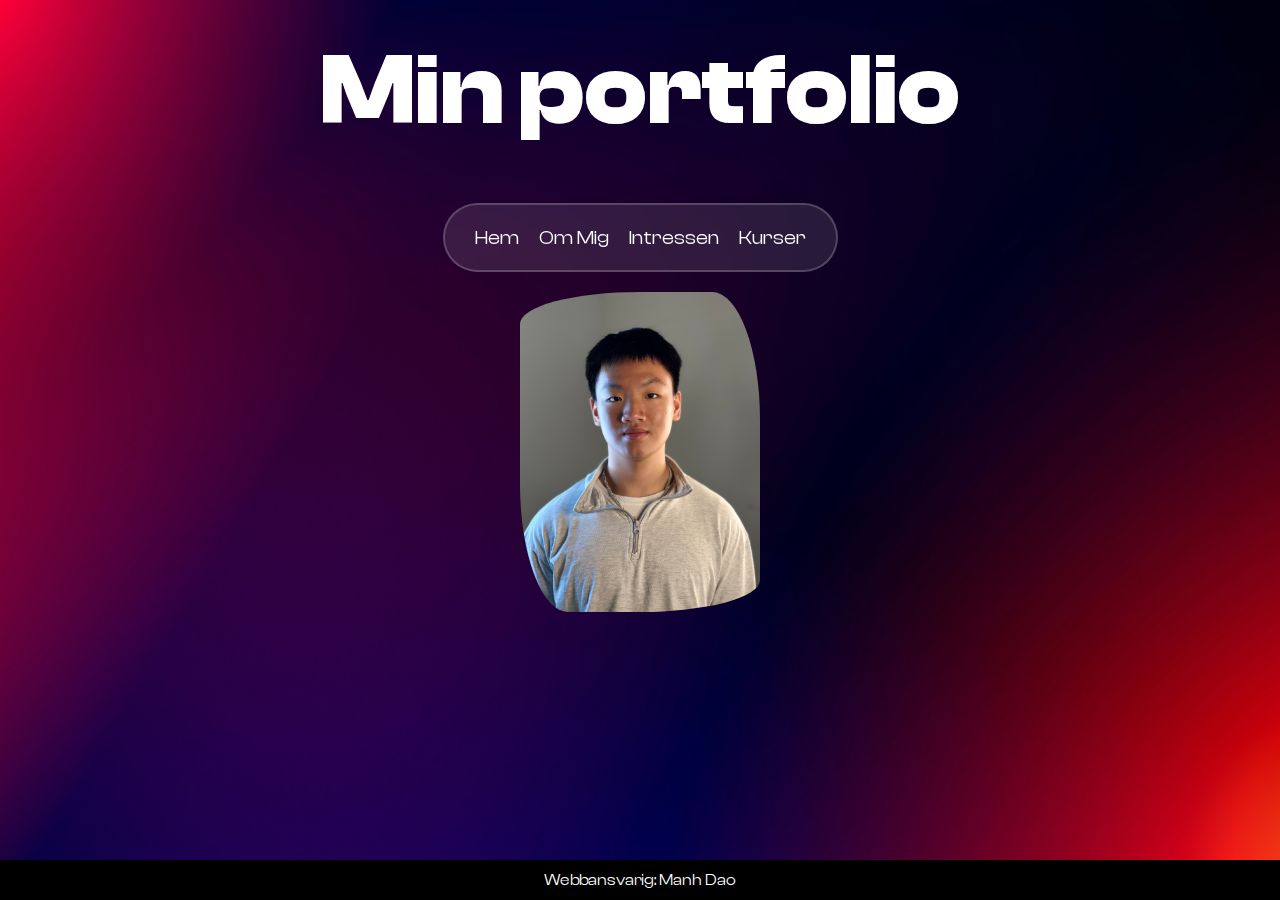
<file: index.html>
<!DOCTYPE html>
<html lang="sv">
  <head>
    <meta charset="UTF-8">
    <meta name="viewport" content="width=device-width, initial-scale=1.0">
    <link rel="stylesheet" href="style.css">
    <title>Manh Portfolio</title>
  </head>
  <body>
    <section class="hero">
      <h1>Min portfolio</h1>
      <nav>
        <ul>
          <li><a href="./index.html">Hem</a></li>
          <li><a href="./pages/om.html">Om Mig</a></li>
          <li>
            <a href="./pages/intressen.html">Intressen</a>
          </li>
          <li><a href="./pages/kurser.html">Kurser</a></li>
        </ul>
      </nav>
      <img src="./img/profile.jpg" alt="profil bild">
    </section>
    <footer>
      <p>Webbansvarig: Manh Dao</p>
    </footer>

    <script src="script.js"></script>
  </body>
</html>
</file>
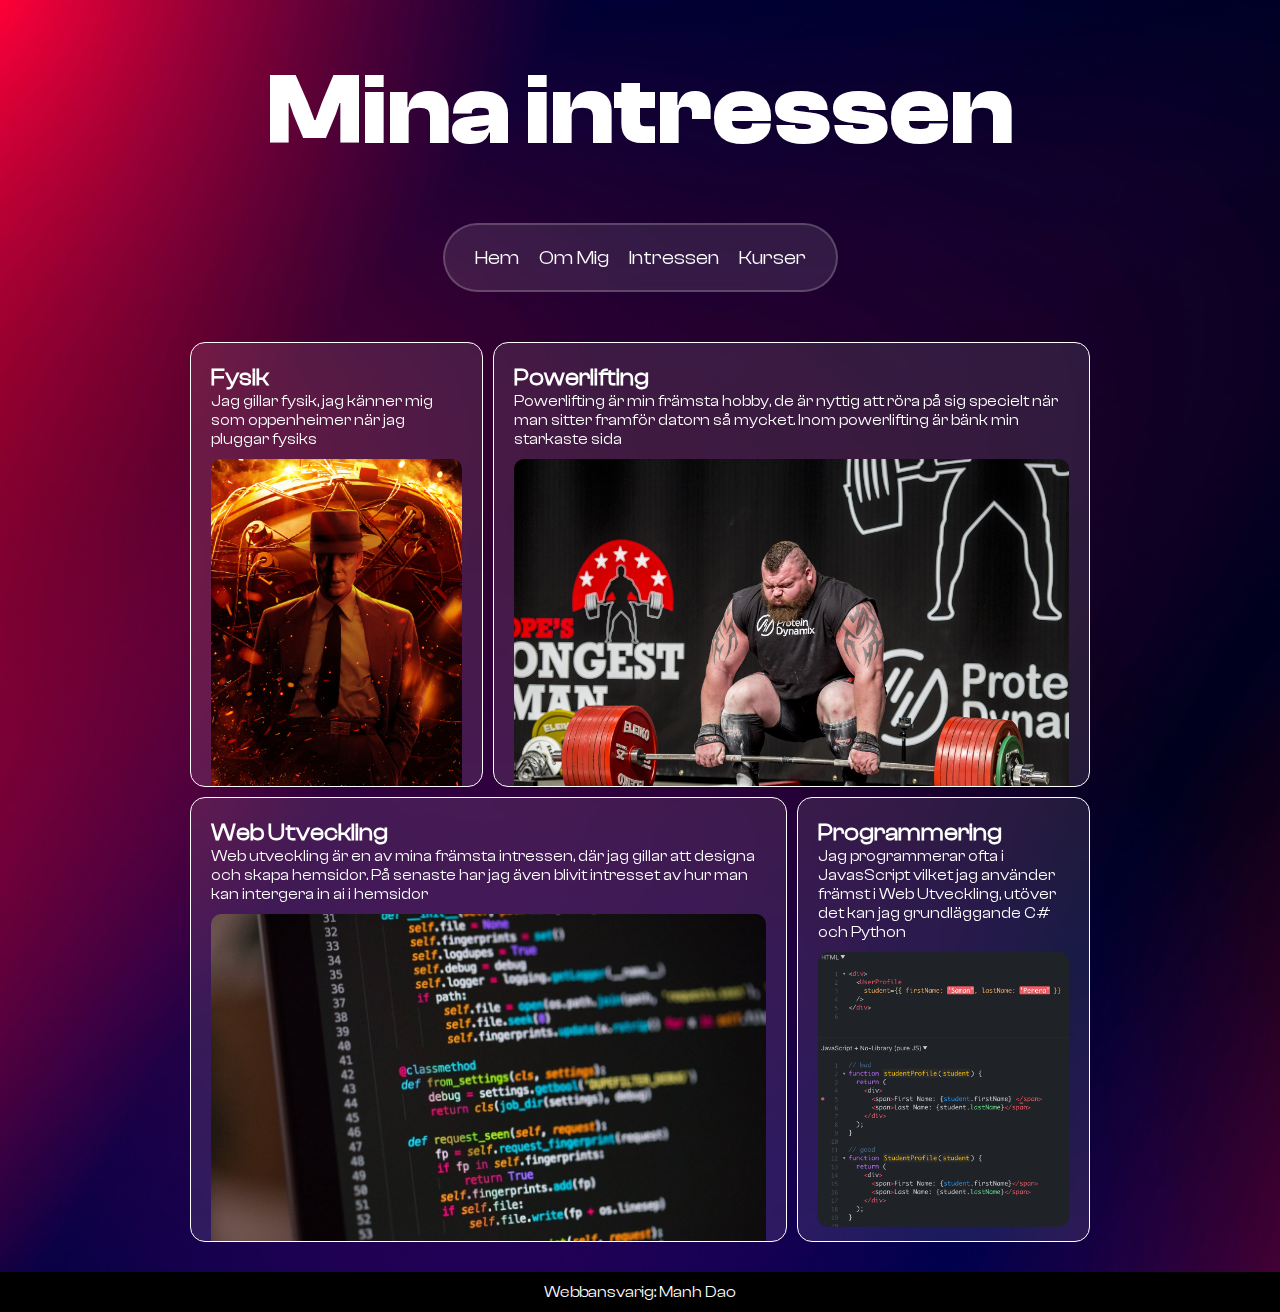
<file: pages/intressen.html>
<!DOCTYPE html>
<html lang="sv">
  <head>
    <meta charset="UTF-8" >
    <meta name="viewport" content="width=device-width, initial-scale=1.0" >
    <link rel="stylesheet" href="../styleIntressen.css" >
    <link
            rel="stylesheet"
            href="https://cdnjs.cloudflare.com/ajax/libs/animate.css/4.1.1/animate.min.css"
    >
    <title>Intressen</title>
  </head>
  <body>
  <h1>Mina intressen</h1>
  <nav>
    <ul>
      <li><a href="../index.html">Hem</a></li>
      <li><a href="../pages/om.html">Om Mig</a></li>
      <li>
        <a href="../pages/intressen.html">Intressen</a>
      </li>
      <li><a href="../pages/kurser.html">Kurser</a></li>
    </ul>
  </nav>
  <section class="hero2">
    <div class="intressenContainer">
      <div id="first" class="bento animate__animated animate__fadeIn"><h2>Fysik</h2><p>Jag gillar fysik, jag känner mig som oppenheimer när jag pluggar fysiks </p><img src="../img/fysik.jpg" alt="oppenheimer"></div>
      <div id="second" class="bento animate__animated animate__fadeIn"><h2>Web Utveckling</h2><p>Web utveckling är en av mina främsta intressen, där jag gillar att designa och skapa hemsidor. På senaste har jag även blivit intresset av hur man kan intergera in ai i hemsidor</p><img src="../img/programmering.jpeg" alt="image of a html snippet"></div>
      <div id="third" class="bento animate__animated animate__fadeIn"><h2>Programmering</h2><p>Jag programmerar ofta i JavasScript vilket jag använder främst i Web Utveckling, utöver det kan jag grundläggande C# och Python</p><img src="../img/web.png" alt="image of a code snipped of javascript"></div>
      <div id="fourth" class="bento animate__animated animate__fadeIn"><h2>Powerlifting</h2><p>Powerlifting är min främsta hobby, de är nyttig att röra på sig specielt när man sitter framför datorn så mycket. Inom powerlifting är bänk min starkaste sida</p><img src="../img/powerlifting.webp" alt="edddie halt lifting 500kg"></div>
    </div>
  </section>


  <footer>
      <p>Webbansvarig: Manh Dao</p>
    </footer>

    <script src="../script.js"></script>
  </body>
</html>
</file>
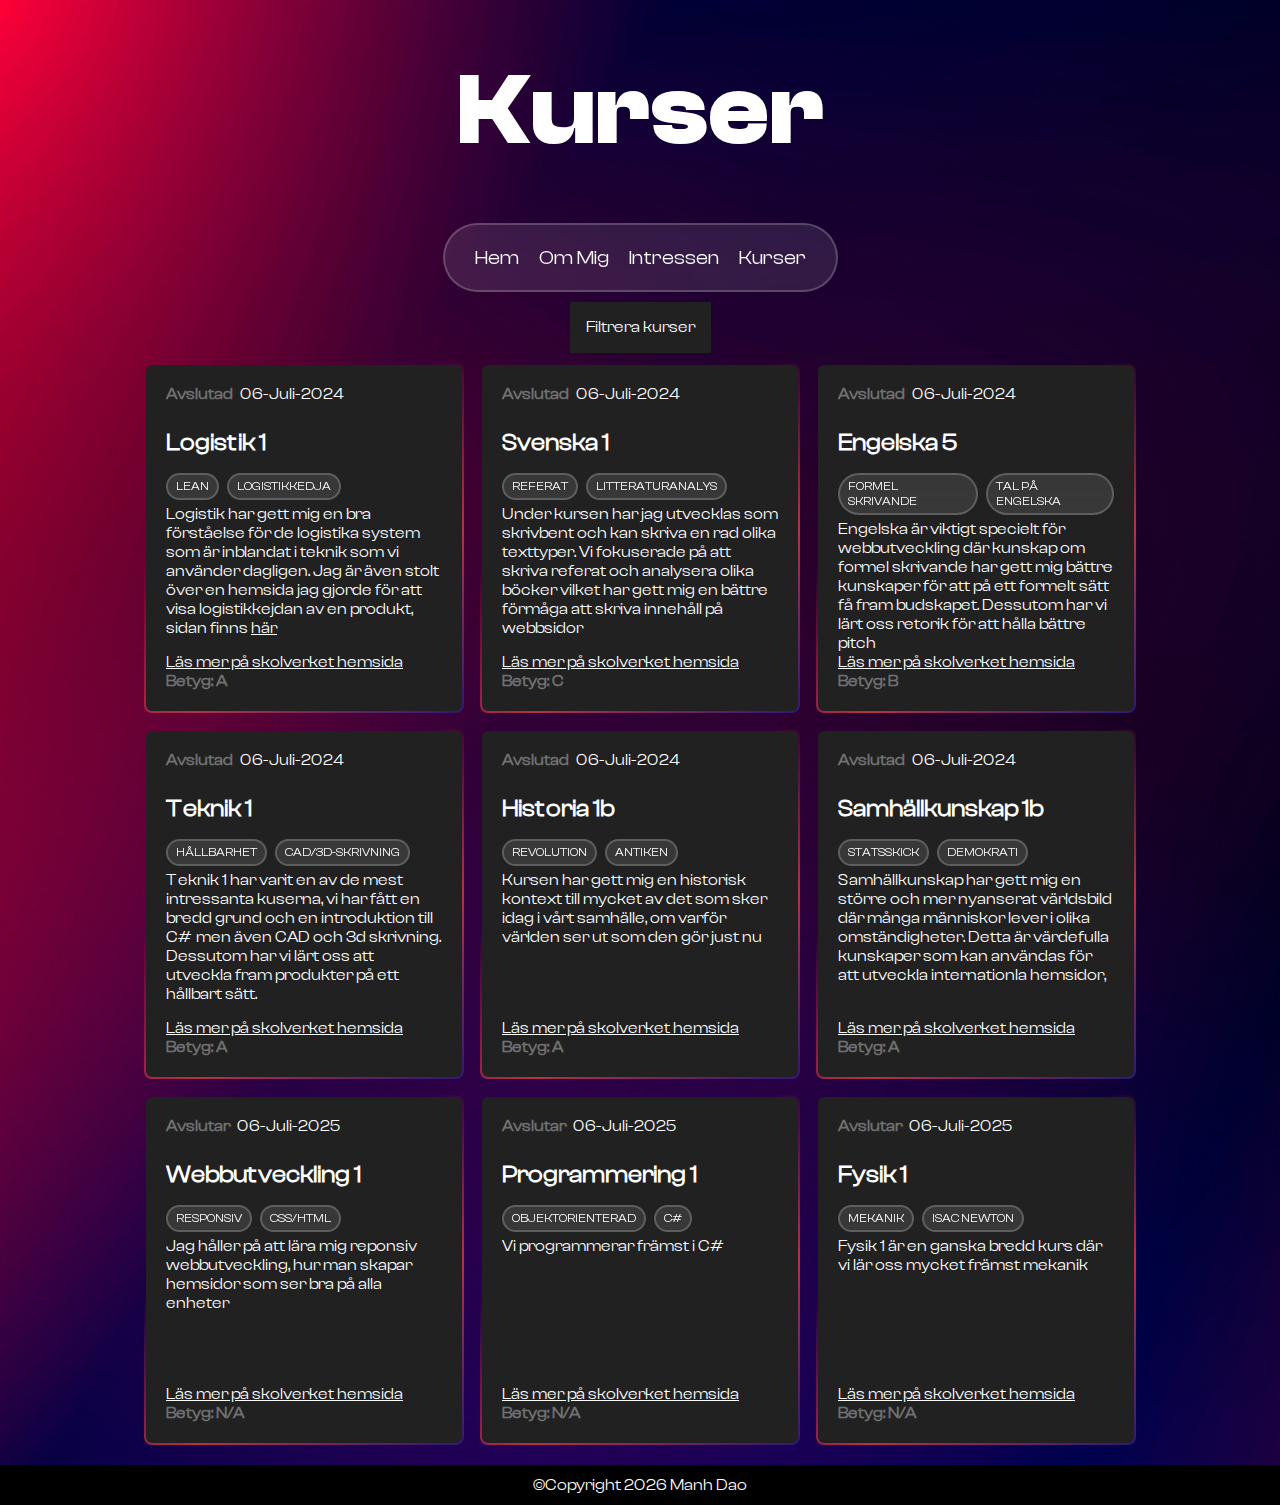
<file: pages/kurser.html>
<!DOCTYPE html>
  <html lang="sv">
  <head>
    <meta charset="UTF-8" >
    <meta name="viewport" content="width=device-width, initial-scale=1.0" >
    <link rel="stylesheet" href="../styleKurser.css" >
    <title>Manh Portfolio</title>
  </head>
  <body>
  <section class="hero">
    <h1>Kurser</h1>

    <nav>
      <ul>
        <li><a href="../index.html">Hem</a></li>
        <li><a href="../pages/om.html">Om Mig</a></li>
        <li>
          <a href="../pages/intressen.html">Intressen</a>
        </li>
        <li><a href="../pages/kurser.html">Kurser</a></li>
      </ul>
    </nav>
    <div class="dropdown">
      <button class="dropbtn">Filtrera kurser</button>
      <div class="dropdown-content">
        <button class="activeBtn">Aktiva kurser</button>
        <button class="arkiveratBtn">Färdiga kurser</button>
        <button class="allaBtn">Alla kurser</button>
      </div>
    </div>
    <div class="kursGrid">
      <div class="card Arkiverat">
        <div class="main-content">
          <div class="header">
            <span>Avslutad</span>
            <span>06-Juli-2024</span>
          </div>
          <p class="heading">Logistik 1</p>
          <div class="lärdomar">
            <span>LEAN</span>
            <span>Logistikkedja</span>
          </div>
          <p>Logistik har gett mig en bra förståelse för de logistika system som är inblandat i teknik som vi använder dagligen. Jag är även stolt över en hemsida jag gjorde för att visa logistikkejdan av en produkt, sidan finns <a href="https://pandemic-supply-chain-c0mkfp8px-manhs-projects-f47278f4.vercel.app/" target="_blank">här</a> </p>

        </div>
        <a href="https://www.skolverket.se/undervisning/gymnasieskolan/laroplan-program-och-amnen-i-gymnasieskolan/gymnasieprogrammen/amne?url=907561864%2Fsyllabuscw%2Fjsp%2Fsubject.htm%3FsubjectCode%3DINK%26courseCode%3DINKLOG01%26version%3D2%26tos%3Dgy&sv.url=12.5dfee44715d35a5cdfa92a3#anchor_INKLOG01" target="_blank">Läs mer på skolverket hemsida</a>

        <div class="footer">
          Betyg: A
        </div>
      </div>
      <div class="card Arkiverat">
        <div class="main-content">
          <div class="header">
            <span>Avslutad</span>
            <span>06-Juli-2024</span>
          </div>
          <p class="heading">Svenska 1</p>
          <div class="lärdomar">
            <span>Referat</span>
            <span>Litteraturanalys</span>
          </div>
          <p>Under kursen har jag utvecklas som skrivbent och kan skriva en rad olika texttyper. Vi fokuserade på att skriva referat och analysera olika böcker vilket har gett mig en bättre förmåga att skriva innehåll på webbsidor</p>

        </div>
        <a href="https://www.skolverket.se/undervisning/gymnasieskolan/laroplan-program-och-amnen-i-gymnasieskolan/gymnasieprogrammen/amne?url=907561864%2Fsyllabuscw%2Fjsp%2Fsubject.htm%3FsubjectCode%3DSVE%26courseCode%3DSVESVE01%26version%3D8%26tos%3Dgy&sv.url=12.5dfee44715d35a5cdfa92a3#anchor_SVESVE01" target="_blank">Läs mer på skolverket hemsida</a>

        <div class="footer">
          Betyg: C
        </div>
      </div>
      <div class="card Arkiverat">
        <div class="main-content">
          <div class="header">
            <span>Avslutad</span>
            <span>06-Juli-2024</span>
          </div>
          <p class="heading">Engelska 5</p>
          <div class="lärdomar">
            <span>Formel Skrivande</span>
            <span>Tal på engelska</span>
          </div>
          <p>Engelska är viktigt specielt för webbutveckling där kunskap om formel skrivande har gett mig bättre kunskaper för att på ett formelt sätt få fram budskapet. Dessutom har vi lärt oss retorik för att hålla bättre pitch </p>        


        </div>
        <a href="https://www.skolverket.se/undervisning/gymnasieskolan/laroplan-program-och-amnen-i-gymnasieskolan/gymnasieprogrammen/amne?url=907561864%2Fsyllabuscw%2Fjsp%2Fsubject.htm%3FsubjectCode%3DENG%26courseCode%3DENGENG05%26version%3D6%26tos%3Dgy&sv.url=12.5dfee44715d35a5cdfa92a3#anchor_ENGENG05" target="_blank">Läs mer på skolverket hemsida</a>

        <div class="footer">
          Betyg: B
        </div>
      </div>
      <div class="card Arkiverat">
        <div class="main-content">
          <div class="header">
            <span>Avslutad</span>
            <span>06-Juli-2024</span>
          </div>
          <p class="heading">Teknik 1</p>
          <div class="lärdomar">
            <span>Hållbarhet</span>
            <span>CAD/3D-skrivning</span>
          </div>
          <p>Teknik 1 har varit en av de mest intressanta kuserna, vi har fått en bredd grund och en introduktion till C# men även CAD och 3d skrivning. Dessutom har vi lärt oss att utveckla fram produkter på ett hållbart sätt.</p>        


        </div>
        <a href="https://www.skolverket.se/undervisning/gymnasieskolan/laroplan-program-och-amnen-i-gymnasieskolan/gymnasieprogrammen/amne?url=907561864%2Fsyllabuscw%2Fjsp%2Fsubject.htm%3FsubjectCode%3DTEK%26courseCode%3DTEKTEK01%26version%3D2%26tos%3Dgy&sv.url=12.5dfee44715d35a5cdfa92a3#anchor_TEKTEK01" target="_blank">Läs mer på skolverket hemsida</a>
        <div class="footer">
          Betyg: A
        </div>
      </div>
      <div class="card Arkiverat">
        <div class="main-content">
          <div class="header">
            <span>Avslutad</span>
            <span>06-Juli-2024</span>
          </div>
          <p class="heading">Historia 1b</p>
          <div class="lärdomar">
            <span>Revolution</span>
            <span>Antiken</span>
          </div>
          <p>Kursen har gett mig en historisk kontext till mycket av det som sker idag i vårt samhälle, om varför världen ser ut som den gör just nu</p>

        </div>
        <a href="https://www.skolverket.se/undervisning/gymnasieskolan/laroplan-program-och-amnen-i-gymnasieskolan/gymnasieprogrammen/amne?url=907561864%2Fsyllabuscw%2Fjsp%2Fsubject.htm%3FsubjectCode%3DHIS%26courseCode%3DHISHIS01a1%26version%3D10%26tos%3Dgy&sv.url=12.5dfee44715d35a5cdfa92a3#anchor_HISHIS01a1" target="_blank">Läs mer på skolverket hemsida</a>

        <div class="footer">
          Betyg: A
        </div>
      </div>
      <div class="card Arkiverat">
        <div class="main-content">
          <div class="header">
            <span>Avslutad</span>
            <span>06-Juli-2024</span>
          </div>
          <p class="heading">Samhällkunskap 1b</p>
          <div class="lärdomar">
            <span>Statsskick</span>
            <span>Demokrati</span>
          </div>
          <p>Samhällkunskap har gett mig en större och mer nyanserat världsbild där många människor lever i olika omständigheter. Detta är värdefulla kunskaper som kan användas för att utveckla internationla hemsidor,</p>
        </div>
        <a href="https://www.skolverket.se/undervisning/gymnasieskolan/laroplan-program-och-amnen-i-gymnasieskolan/gymnasieprogrammen/amne?url=907561864%2Fsyllabuscw%2Fjsp%2Fsubject.htm%3FsubjectCode%3DSAM%26courseCode%3DSAMSAM01a1%26version%3D4%26tos%3Dgy&sv.url=12.5dfee44715d35a5cdfa92a3#anchor_SAMSAM01a1" target="_blank">Läs mer på skolverket hemsida</a>
        <div class="footer">
          Betyg: A
        </div>
      </div>

      <div class="card Aktiv">
        <div class="main-content">
          <div class="header">
            <span>Avslutar</span>
            <span>06-Juli-2025</span>
          </div>
          <p class="heading">Webbutveckling 1</p>
          <div class="lärdomar">
            <span>Responsiv</span>
            <span>CSS/HTML</span>
          </div>
          <p>Jag håller på att lära mig reponsiv webbutveckling, hur man skapar hemsidor som ser bra på alla enheter</p>
        </div>
        <a href="https://www.skolverket.se/undervisning/gymnasieskolan/laroplan-program-och-amnen-i-gymnasieskolan/gymnasieprogrammen/amne?url=907561864%2Fsyllabuscw%2Fjsp%2Fsubject.htm%3FsubjectCode%3DWEU%26courseCode%3DWEUWEB01%26version%3D2%26tos%3Dgy&sv.url=12.5dfee44715d35a5cdfa92a3#anchor_WEUWEB01" target="_blank">Läs mer på skolverket hemsida</a>
        <div class="footer">
          Betyg: N/A
        </div>
      </div>
      <div class="card Aktiv">
        <div class="main-content">
          <div class="header">
            <span>Avslutar</span>
            <span>06-Juli-2025</span>
          </div>
          <p class="heading">Programmering 1</p>
          <div class="lärdomar">
            <span>Objektorienterad</span>
            <span>C#</span>
          </div>
          <p>Vi programmerar främst i C#</p>
        </div>
        <a href="https://www.skolverket.se/undervisning/gymnasieskolan/laroplan-program-och-amnen-i-gymnasieskolan/gymnasieprogrammen/amne?url=907561864%2Fsyllabuscw%2Fjsp%2Fsubject.htm%3FsubjectCode%3DPRR%26courseCode%3DPRRPRR01%26version%3D4%26tos%3Dgy&sv.url=12.5dfee44715d35a5cdfa92a3#anchor_PRRPRR01" target="_blank">Läs mer på skolverket hemsida</a>
        <div class="footer">
          Betyg: N/A
        </div>
      </div>
      <div class="card Aktiv">
        <div class="main-content">
          <div class="header">
            <span>Avslutar</span>
            <span>06-Juli-2025</span>
          </div>
          <p class="heading">Fysik 1</p>
          <div class="lärdomar">
            <span>Mekanik</span>
            <span>Isac Newton</span>
          </div>
          <p>Fysik 1 är en ganska bredd kurs där vi lär oss mycket främst mekanik</p>
        </div>
        <a href="https://www.skolverket.se/undervisning/gymnasieskolan/laroplan-program-och-amnen-i-gymnasieskolan/gymnasieprogrammen/amne?url=907561864%2Fsyllabuscw%2Fjsp%2Fsubject.htm%3FsubjectCode%3DFYS%26courseCode%3DFYSFYS01a%26version%3D3%26tos%3Dgy&sv.url=12.5dfee44715d35a5cdfa92a3#anchor_FYSFYS01a" target="_blank">Läs mer på skolverket hemsida</a>
        <div class="footer">
          Betyg: N/A
        </div>
      </div>
    </div>
  </section>
  <footer>
    <p>©Copyright 2026 Manh Dao</p>
  </footer>

  <script src="../script.js"></script>
  </body>
  </html>
</file>
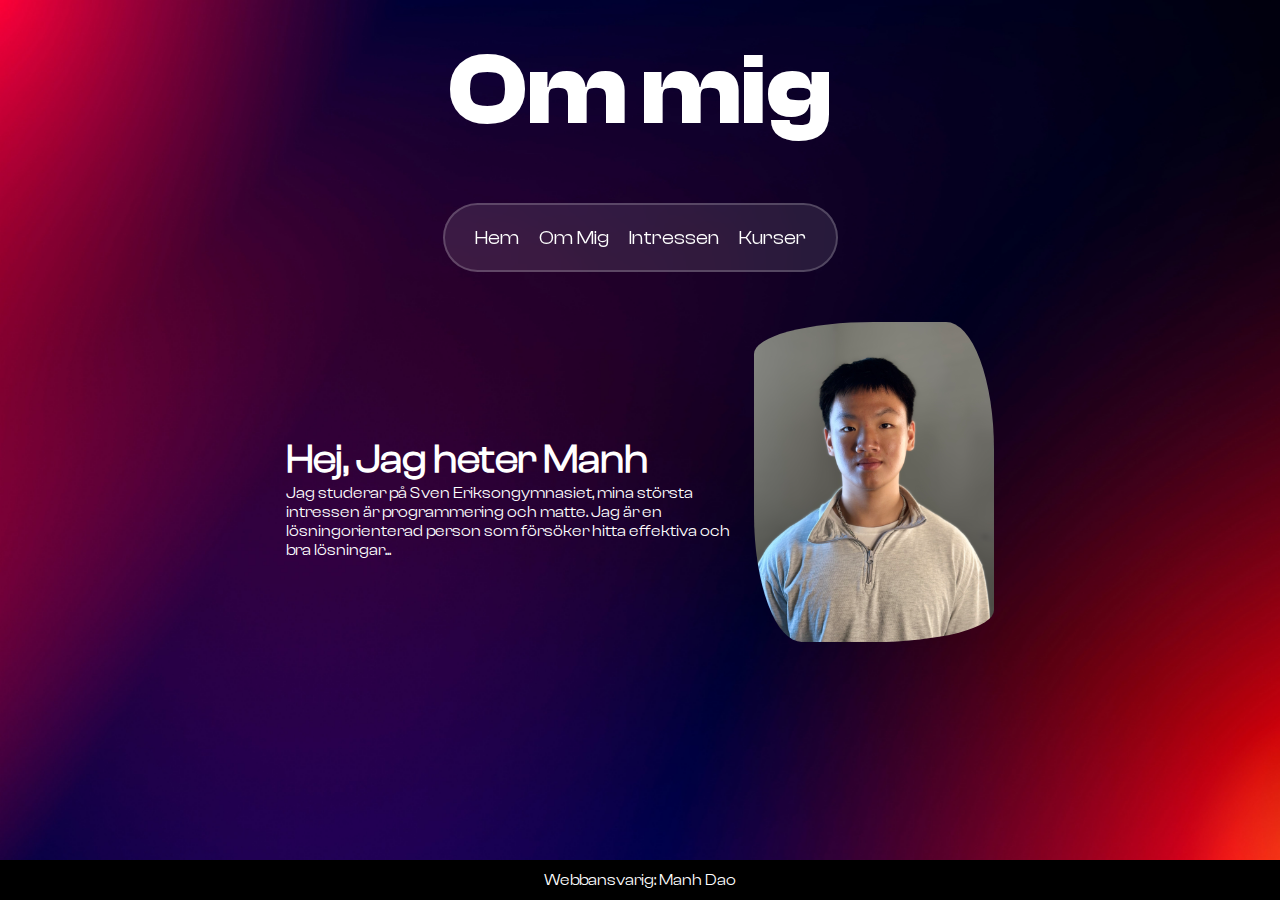
<file: pages/om.html>
<!DOCTYPE html>
<html lang="sv">
  <head>
    <meta charset="UTF-8" >
    <meta name="viewport" content="width=device-width, initial-scale=1.0" >
    <link rel="stylesheet" href="../style.css" >
    <title>Om mig</title>
  </head>
  <body>
    <section class="hero">
      <h1>Om mig</h1>
      <nav>
        <ul>
          <li><a href="../index.html">Hem</a></li>
          <li><a href="../pages/om.html">Om Mig</a></li>
          <li>
            <a href="../pages/intressen.html">Intressen</a>
          </li>
          <li><a href="../pages/kurser.html">Kurser</a></li>
        </ul>
      </nav>
      <div class="omContainer">
        <div class="info">
          <h2>Hej, Jag heter Manh</h2>
          <p>
            Jag studerar på Sven Eriksongymnasiet, mina största intressen är
            programmering och matte. Jag är en lösningorienterad person som
            försöker hitta effektiva och bra lösningar...
          </p>
        </div>
        <img src="../img/profile.jpg" alt="Bild på mig själv">
      </div>
    </section>
    <footer>
      <p>Webbansvarig: Manh Dao</p>
    </footer>

    <script src="../script.js"></script>
  </body>
</html>
</file>
<file: style.css>
/**
* @license
*
* Font Family: Clash Display
* Designed by: Indian Type Foundry
* URL: https://www.fontshare.com/fonts/clash-display
* © 2024 Indian Type Foundry
*
* Clash Display Extralight
* Clash Display Light
* Clash Display Regular
* Clash Display Medium
* Clash Display Semibold
* Clash Display Bold
* Clash Display Variable (Variable font)

*
*/
@font-face {
  font-family: 'ClashDisplay-Extralight';
  src: url('./fonts/ClashDisplay-Extralight.woff2') format('woff2'),
  url('./fonts/ClashDisplay-Extralight.woff') format('woff'),
  url('./fonts/ClashDisplay-Extralight.ttf') format('truetype');
  font-weight: 200;
  font-display: swap;
  font-style: normal;
}

@font-face {
  font-family: 'ClashDisplay-Regular';
  src: url('./fonts/ClashDisplay-Regular.woff2') format('woff2'),
  url('./fonts/ClashDisplay-Regular.woff') format('woff'),
  url('./fonts/ClashDisplay-Regular.ttf') format('truetype');
  font-weight: 400;
  font-display: swap;
  font-style: normal;
}
@font-face {
  font-family: 'ClashDisplay-Medium';
  src: url('./fonts/ClashDisplay-Medium.woff2') format('woff2'),
  url('./fonts/ClashDisplay-Medium.woff') format('woff'),
  url('./fonts/ClashDisplay-Medium.ttf') format('truetype');
  font-weight: 500;
  font-display: swap;
  font-style: normal;
}

@font-face {
  font-family: 'ClashDisplay-Bold';
  src: url('./fonts/ClashDisplay-Bold.woff2') format('woff2'),
  url('./fonts/ClashDisplay-Bold.woff') format('woff'),
  url('./fonts/ClashDisplay-Bold.ttf') format('truetype');
  font-weight: 700;
  font-display: swap;
  font-style: normal;
}
/**
* This is a variable font
* You can control variable axes as shown below:
* font-variation-settings: wght 700.0;
*
* available axes:
'wght' (range from 200.0 to 700.0
*/
::-webkit-scrollbar {
  display: none;
}

* {
  margin: 0;
  box-sizing: border-box;
  color: white;
}

nav {
  display: flex;
  justify-content: center;
  animation: nav-load 600ms ease-in;
  background: rgba(255, 255, 255, .1);
  backdrop-filter: blur(10px);
  border: 2px solid rgba(255, 255, 255, .2);
  border-radius: 35px;
  color: white;
}

body {
  position: relative;
  min-height: 100vh;
  font-family: ClashDisplay-Regular, Helvetica, sans-serif;
  background-image: url(./img/background.jpg);
  background-size: cover;
}
ul {
  display: flex;
  list-style: none;
  padding: 10px 20px;

}
li {
  padding: 10px;
  transition: 0.2s;
}


a {
  text-decoration: none;
  font-size: 20px;
  color: white;
}

.hero h1 {
  font-size: 100px;
  margin-top: 30px;
  margin-bottom: 50px;
  animation: nav-load 600ms ease-in;
  color:white;
  font-family: ClashDisplay-Bold, Helvetica, sans-serif;
}

.hero img {
  margin-top: 20px;
  height: 20rem;
  margin-bottom: 50px;
  border-radius: 50% 20% / 10% 40%;
}

.hero {
  display: flex;
  flex-direction: column;
  align-items: center;
  padding-bottom: 2.5rem;
}
footer {
  background-color: black;
  color: white;
  display: flex;
  align-items: center;
  justify-content: center;
  position: absolute;
  bottom: 0;
  width: 100%;
  height: 2.5rem;
}

.hobbyContainer {
  display: flex;
  flex-wrap: wrap;
  justify-content: center;
  align-items: center;
  gap: 20px;
}

.omContainer {
  display: flex;
  justify-content: space-between;
  padding: 30px;
}

.omContainer .info {
  width: 50%;
  display: flex;
  justify-content: center;
  flex-direction: column;
  animation: load-left-to-right 500ms ease-in;
  margin-left: 20vw;
  margin-right: 10px;
}
.omContainer .info h2 {
  font-size: 40px;
}

.omContainer button {
  width: 10rem;
  padding: 10px 20px;
  background: transparent;
  border: 1px solid white;
  border-radius: 15px;
  margin-top: 1.2em;
  transition: 0.2s ease-in;
}

.omContainer button:hover {
  transform: scale(1.1);
}

.omContainer img {
  animation: load-right-to-left 500ms ease-in;
  align-self: flex-start;
  margin-right: 20vw;
}
@keyframes nav-load {
  0% {
    transform: translateY(100px);
    opacity: 0;
  }
  100% {
    transform: translateY(0);
    opacity: 1;
  }
}

@keyframes load-left-to-right {
  0% {
    transform: translatex(-100px);
    opacity: 0;
  }
  100% {
    transform: translatex(0);
    opacity: 1;
  }
}

@keyframes load-right-to-left {
  0% {
    transform: translatex(100px);
    opacity: 0;
  }
  100% {
    transform: translatex(0);
    opacity: 1;
  }
}
@media only screen and (max-width: 800px) {
  .omContainer{
    display: block;
    align-items: normal;
  }
  h1{
    font-size: 50px;
  }
  a{
    font-size: 16px;
  }
  .omContainer .info{
    display: block;
    width: auto;
    margin-left: 0;
  }
}
</file>
<file: styleIntressen.css>
/**
* @license
*
* Font Family: Clash Display
* Designed by: Indian Type Foundry
* URL: https://www.fontshare.com/fonts/clash-display
* © 2024 Indian Type Foundry
*
* Clash Display Extralight
* Clash Display Light
* Clash Display Regular
* Clash Display Medium
* Clash Display Semibold
* Clash Display Bold
* Clash Display Variable (Variable font)

*
*/
@font-face {
  font-family: 'ClashDisplay-Extralight';
  src: url('./fonts/ClashDisplay-Extralight.woff2') format('woff2'),
  url('./fonts/ClashDisplay-Extralight.woff') format('woff'),
  url('./fonts/ClashDisplay-Extralight.ttf') format('truetype');
  font-weight: 200;
  font-display: swap;
  font-style: normal;
}

@font-face {
  font-family: 'ClashDisplay-Regular';
  src: url('./fonts/ClashDisplay-Regular.woff2') format('woff2'),
  url('./fonts/ClashDisplay-Regular.woff') format('woff'),
  url('./fonts/ClashDisplay-Regular.ttf') format('truetype');
  font-weight: 400;
  font-display: swap;
  font-style: normal;
}
@font-face {
  font-family: 'ClashDisplay-Medium';
  src: url('./fonts/ClashDisplay-Medium.woff2') format('woff2'),
  url('./fonts/ClashDisplay-Medium.woff') format('woff'),
  url('./fonts/ClashDisplay-Medium.ttf') format('truetype');
  font-weight: 500;
  font-display: swap;
  font-style: normal;
}

@font-face {
  font-family: 'ClashDisplay-Bold';
  src: url('./fonts/ClashDisplay-Bold.woff2') format('woff2'),
  url('./fonts/ClashDisplay-Bold.woff') format('woff'),
  url('./fonts/ClashDisplay-Bold.ttf') format('truetype');
  font-weight: 700;
  font-display: swap;
  font-style: normal;
}
/**
* This is a variable font
* You can control variable axes as shown below:
* font-variation-settings: wght 700.0;
*
* available axes:
'wght' (range from 200.0 to 700.0
*/
::-webkit-scrollbar {
  display: none;
}

* {
  margin: 0;
  box-sizing: border-box;
  color: white;
}

nav {
  display: flex;
  justify-content: center;
  animation: nav-load 600ms ease-in;
  background: rgba(255, 255, 255, .1);
  backdrop-filter: blur(10px);
  border: 2px solid rgba(255, 255, 255, .2);
  border-radius: 35px;
  color: white;
}

body {
  position: relative;
  min-height: 100vh;
  font-family: ClashDisplay-Regular, Helvetica, sans-serif;
  background-image: url(./img/background.jpg);
  background-size: cover;
  display: flex;
  flex-direction: column;
  align-items: center;
  padding: 20px;
  width: 100%;
}

.knappContainer{
  margin-top: 2rem;
}
ul {
  display: flex;
  list-style: none;
  padding: 10px 20px;

}
li {
  padding: 10px;
  transition: 0.2s;
}


a {
  text-decoration: none;
  font-size: 20px;
  color: white;
}

.hero h1 {
  font-size: 100px;
  margin-top: 30px;
  margin-bottom: 50px;
  animation: nav-load 600ms ease-in;
  color:white;
  font-family: ClashDisplay-Bold, Helvetica, sans-serif;
}

.hero img {
  margin-top: 20px;
  height: 20rem;
  margin-bottom: 50px;
  border-radius: 50% 20% / 10% 40%;
}

.hero {
  display: flex;
  flex-direction: column;
  align-items: center;
  padding-bottom: 2.5rem;
}
footer {
  background-color: black;
  color: white;
  display: flex;
  align-items: center;
  justify-content: center;
  position: absolute;
  bottom: 0;
  width: 100%;
  height: 2.5rem;
}

.hobbyContainer {
  display: flex;
  flex-wrap: wrap;
  justify-content: center;
  align-items: center;
  gap: 20px;
}

.omContainer {
  display: flex;
  justify-content: space-between;
  padding: 30px;
}

.omContainer .info {
  width: 50%;
  display: flex;
  justify-content: center;
  flex-direction: column;
  animation: load-left-to-right 500ms ease-in;
  margin-left: 20vw;
  margin-right: 10px;
}
.omContainer .info h2 {
  font-size: 40px;
}

.omContainer button {
  width: 10rem;
  padding: 10px 20px;
  background: transparent;
  border: 1px solid white;
  border-radius: 15px;
  margin-top: 1.2em;
  transition: 0.2s ease-in;
}

.omContainer button:hover {
  transform: scale(1.1);
}

.omContainer img {
  animation: load-right-to-left 500ms ease-in;
  align-self: flex-start;
  margin-right: 20vw;
}
@keyframes nav-load {
  0% {
    transform: translateY(100px);
    opacity: 0;
  }
  100% {
    transform: translateY(0);
    opacity: 1;
  }
}

@keyframes load-left-to-right {
  0% {
    transform: translatex(-100px);
    opacity: 0;
  }
  100% {
    transform: translatex(0);
    opacity: 1;
  }
}

@keyframes load-right-to-left {
  0% {
    transform: translatex(100px);
    opacity: 0;
  }
  100% {
    transform: translatex(0);
    opacity: 1;
  }
}

h1{
  font-size: 100px;
  margin-top: 30px;
  margin-bottom: 50px;
  animation: nav-load 600ms ease-in;
  color:white;
  font-family: ClashDisplay-Bold, Helvetica, sans-serif;
}

.intressenContainer{
  display: grid;
  grid-template-columns: repeat(12, 1fr);
  grid-template-rows: repeat(12, 1fr);
  width: 1000px;
  height: 1000px;
  gap: 10px;
  padding: 50px 0;
}

#first{
  grid-column: 1 / 5;
  grid-row: 1 / 7;
  border: 1px solid white;
}
#second{
  grid-column: 1 / 9;
  grid-row: 7 / 13;
  border: 1px solid white;
}
#third{
  grid-column: 9 / 13;
  grid-row: 7 / 13;
  border: 1px solid white;
}
#fourth{
  grid-column: 5 / 13;
  grid-row: 1 / 7;
  border: 1px solid white;
}

.bento img{
  max-height: 100%;
  max-width: 100%;
  object-fit: cover;
  margin-bottom: 20px;
  border-radius: 10px;
}

.bento p{
  margin-bottom: 10px;
}
.bento{
  background: rgba(255, 255, 255, .1);
  backdrop-filter: blur(10px);
  border: 2px solid rgba(255, 255, 255, .2);
  border-radius: 15px;
  padding: 20px;
  color:white;
  overflow: hidden;
}

@media only screen and (max-width: 800px) {
  .intressenContainer{
    display: flex;
    flex-direction: column;
    align-items: center;
    width: 100%;
    height: auto;
  }
  h1{
    font-size: 50px;
  }
  a{
    font-size: 16px;
  }
}

@media only screen and (min-width: 1100px) {
  .intressenContainer{
    width: 900px;
  }
}
</file>
<file: styleKurser.css>
/**
* @license
*
* Font Family: Clash Display
* Designed by: Indian Type Foundry
* URL: https://www.fontshare.com/fonts/clash-display
* © 2024 Indian Type Foundry
*
* Clash Display Extralight
* Clash Display Light
* Clash Display Regular
* Clash Display Medium
* Clash Display Semibold
* Clash Display Bold
* Clash Display Variable (Variable font)

*
*/
@font-face {
    font-family: 'ClashDisplay-Extralight';
    src: url('./fonts/ClashDisplay-Extralight.woff2') format('woff2'),
    url('./fonts/ClashDisplay-Extralight.woff') format('woff'),
    url('./fonts/ClashDisplay-Extralight.ttf') format('truetype');
    font-weight: 200;
    font-display: swap;
    font-style: normal;
}

@font-face {
    font-family: 'ClashDisplay-Regular';
    src: url('./fonts/ClashDisplay-Regular.woff2') format('woff2'),
    url('./fonts/ClashDisplay-Regular.woff') format('woff'),
    url('./fonts/ClashDisplay-Regular.ttf') format('truetype');
    font-weight: 400;
    font-display: swap;
    font-style: normal;
}
@font-face {
    font-family: 'ClashDisplay-Medium';
    src: url('./fonts/ClashDisplay-Medium.woff2') format('woff2'),
    url('./fonts/ClashDisplay-Medium.woff') format('woff'),
    url('./fonts/ClashDisplay-Medium.ttf') format('truetype');
    font-weight: 500;
    font-display: swap;
    font-style: normal;
}

@font-face {
    font-family: 'ClashDisplay-Bold';
    src: url('./fonts/ClashDisplay-Bold.woff2') format('woff2'),
    url('./fonts/ClashDisplay-Bold.woff') format('woff'),
    url('./fonts/ClashDisplay-Bold.ttf') format('truetype');
    font-weight: 700;
    font-display: swap;
    font-style: normal;
}
::-webkit-scrollbar {
    display: none;
}
h1{
    font-size: 100px;
    margin-top: 30px;
    margin-bottom: 50px;
    animation: nav-load 600ms ease-in;
    color:white;
    font-family: ClashDisplay-Bold, Helvetica, sans-serif;
}
* {
    margin: 0;
    box-sizing: border-box;
    font-family: ClashDisplay-Regular, Verdana, Geneva, Tahoma, sans-serif;
}

nav {
    display: flex;
    justify-content: center;
    animation: nav-load 600ms ease-in;
    background: rgba(255, 255, 255, .1);
    backdrop-filter: blur(10px);
    border: 2px solid rgba(255, 255, 255, .2);
    border-radius: 35px;
    color: white;
}

body {
    position: relative;
    min-height: 100vh;
    font-family: ClashDisplay-Regular, Helvetica, sans-serif;
    background-image: url(./img/background.jpg);
    background-size: cover;
    display: flex;
    flex-direction: column;
    align-items: center;
    padding: 20px;
}
ul {
    display: flex;
    list-style: none;
    padding: 10px 20px;

}
li {
    padding: 10px;
    transition: 0.2s;
}

a {
    text-decoration: none;
    font-size: 20px;
    color: white;
}


.hero {
    display: flex;
    flex-direction: column;
    align-items: center;
    padding-bottom: 2.5rem;
}
footer {
    background-color: black;
    color: white;
    display: flex;
    align-items: center;
    justify-content: center;
    position: absolute;
    bottom: 0;
    width: 100%;
    height: 2.5rem;
}




@keyframes nav-load {
    0% {
        transform: translateY(100px);
        opacity: 0;
    }
    100% {
        transform: translateY(0);
        opacity: 1;
    }
}

.kursGrid{
    display: flex;
    gap: 1rem;
    flex-wrap: wrap;
    justify-content: center;
}

.card {
    width: 320px;
    height: 350px;
    padding: 20px;
    color: white;
    background: linear-gradient(#212121, #212121) padding-box,
    linear-gradient(145deg, transparent 35%, #b93048, #2d1977) border-box;
    border: 2px solid transparent;
    border-radius: 8px;
    display: flex;
    flex-direction: column;
    cursor: pointer;
}

.card .main-content {
    flex: 1;
}

.card .header span:first-child {
    font-weight: 600;
    color: #717171;
    margin-right: 4px;
}

.card .heading {
    font-size: 24px;
    margin: 24px 0 16px;
    font-weight: 600;
}

.card a{
    font-size: medium;
    text-decoration: underline;
}

.card .lärdomar {
    display: flex;
    gap: 8px;
}

.card .lärdomar span {
    background: rgba(255, 255, 255, .1);
    backdrop-filter: blur(10px);
    border: 2px solid rgba(255, 255, 255, .2);
    padding: 4px 8px;
    font-weight: 500;
    text-transform: uppercase;
    font-size: 12px;
    border-radius: 50em;
}
.card p{
    margin-top: 5px;
}
.card .footer {
    font-weight: 600;
    color: #717171;
    margin-right: 4px;
}

.knappContainer{
    align-self: flex-start;
    margin-top: 40px;
    margin-bottom: 20px;
}
.dropbtn {
    color: white;
    padding: 16px;
    font-size: 16px;
    background-color: #212121;
    border: none;
    margin-top: 10px;
    margin-bottom: 10px;
}

.dropdown {
    position: relative;
    display: inline-block;
    transition: 1s ease;
}

.dropdown-content {
    display: none;
    position: absolute;
    min-width: 160px;
    z-index: 1;
}

.dropdown-content a {
    color: black;
    padding: 12px 16px;
    text-decoration: none;
    display: block;
}


.dropdown:hover .dropdown-content {display: block;}

@media only screen and (max-width: 800px) {
    .omContainer{
        display: block;
        align-items: normal;
    }
    h1{
        font-size: 50px;
    }

    a{
        font-size: 16px;
    }
    .omContainer .info{
        display: block;
        width: auto;
        margin-left: 0;
    }
}
</file>
